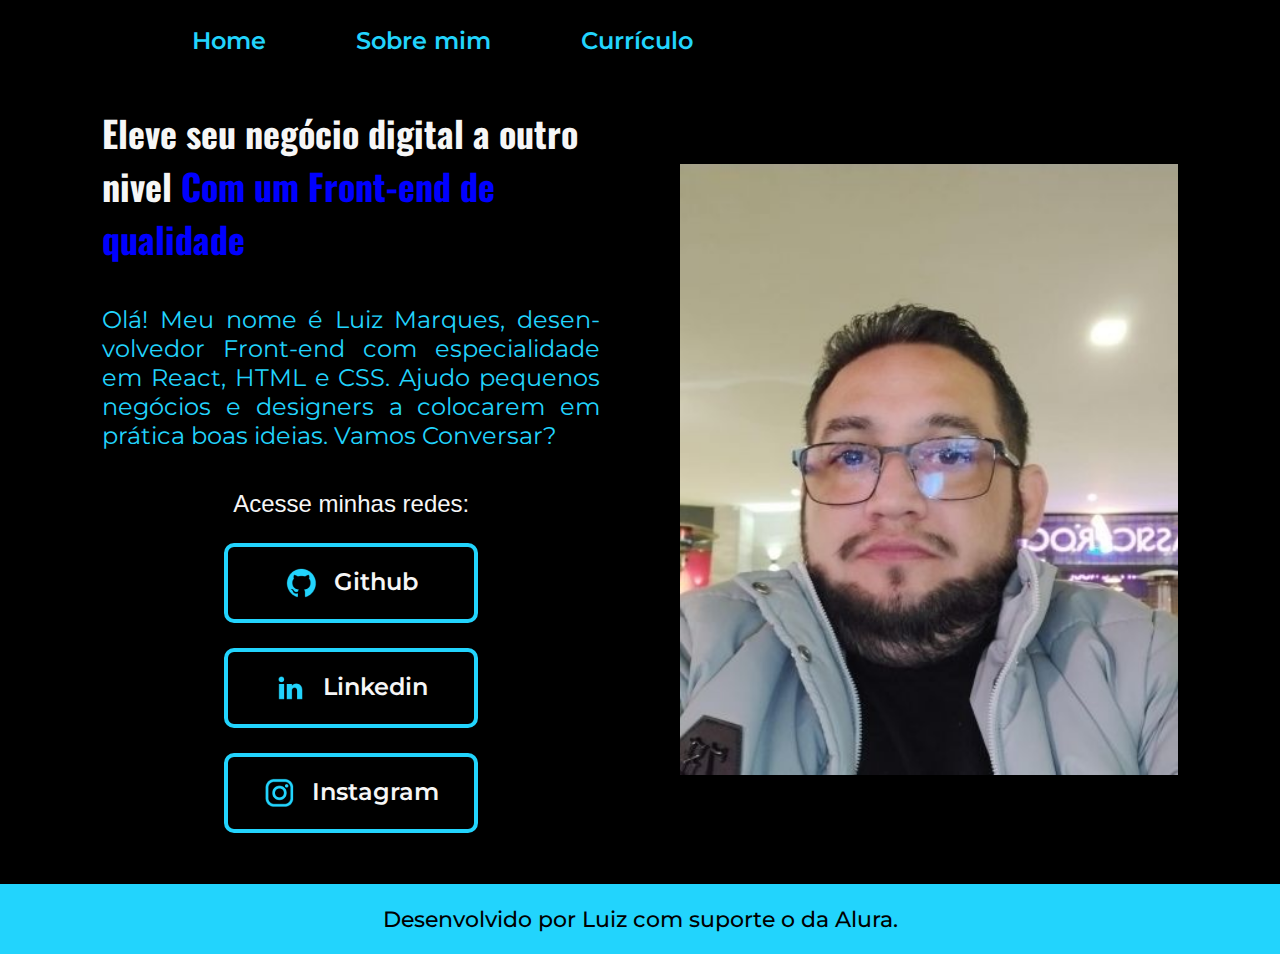
<file: index.html>
<!DOCTYPE html>
<html lang="pt-br">
<head>
    <meta charset="UTF-8">
    <meta name="viewport" content="width=device-width, initial-scale=1.0">
    <title>Document</title>
    <link rel="stylesheet" href="./styles/style.css">
</head>
<body>
    <header class="cabecalho">
        <nav class="cabecalho__menu">
            <a class="cabecalho__menu__link" href="index.html">Home</a>
            <a class="cabecalho__menu__link" href="about.html">Sobre mim</a>
            <a class="cabecalho__menu__link" href="curriculo.html">Currículo</a>
        </nav>
    </header>
    <main class="apresentacao">
        <section class="apresentacao__conteudo">
            <h1 class="apresentacao__conteudo__titulo">Eleve seu negócio digital a outro nivel
            <strong class="titulo-destaque">Com um Front-end de qualidade
            </strong></h1>
        <p class="apresentacao__conteudo__texto">Olá! Meu nome é Luiz Marques, desenvolvedor Front-end com especialidade em React, HTML e CSS. Ajudo pequenos negócios e designers a colocarem em prática boas ideias. Vamos Conversar?</p>
        <div class="apresentacao__links">
            <h2 class="apresentacao_links_subtitulo">Acesse minhas redes:</h2>
            <a class="apresentacao__links__link" href="https://github.com/LuizMarques84">
                <img src="./assets/github.png" alt="">
                Github</a>
            <a class="apresentacao__links__link" href="https://www.linkedin.com/in/luiz-edglei-marques">
                <img src="./assets/linkedin.png" alt="">
                Linkedin</a>
            <a class="apresentacao__links__link" href="https://instagram.com/LuizMarques84">
                <img src="./assets/instagram.png" alt="">
                Instagram</a>
        </div>
    </section>
        <img class="apresentacao__imagem" src="./assets/Foto do Luiz.jpg" alt="Foto do Luiz">
    </main>
    <footer class="rodape">
        <p>Desenvolvido por Luiz com suporte o da Alura.</p>
    </footer>
</body>
</html>
</file>
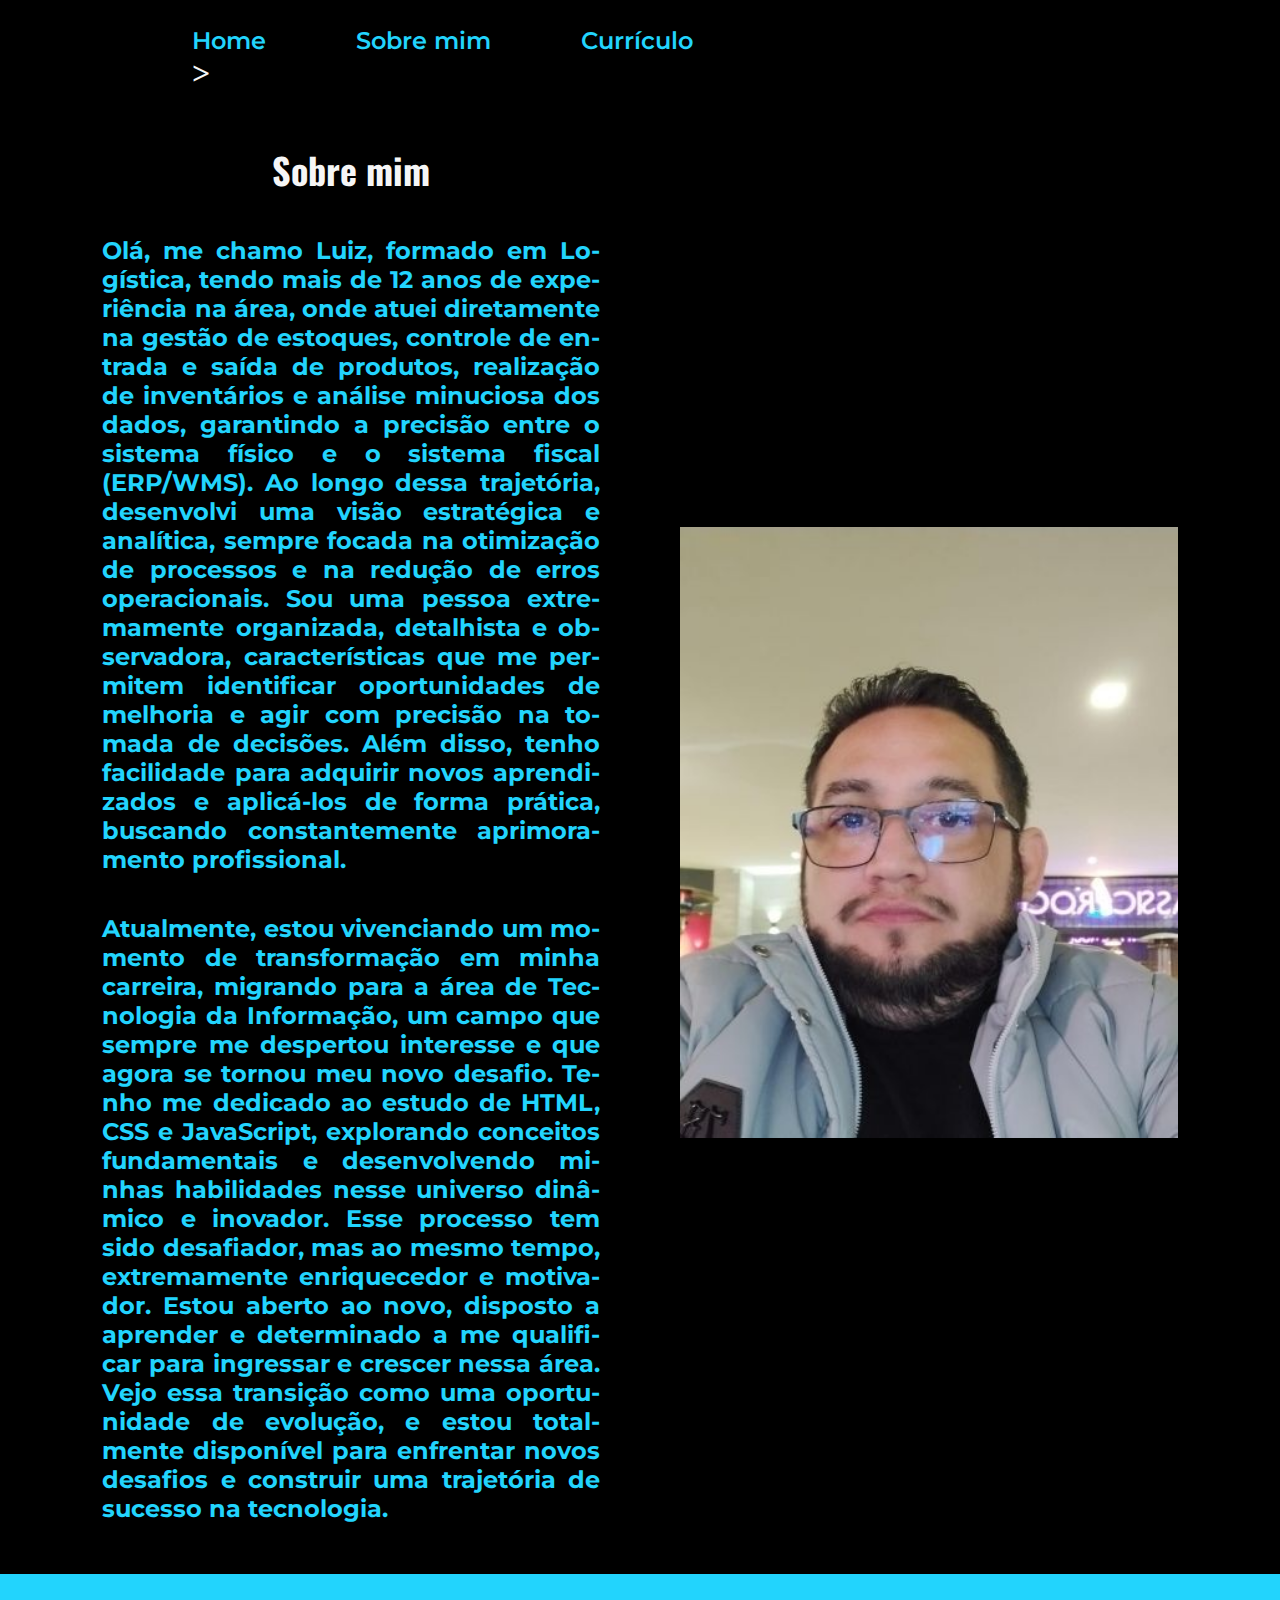
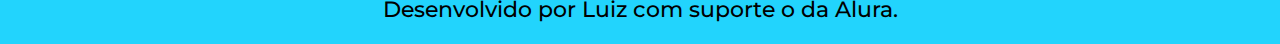
<file: about.html>
<!DOCTYPE html>
<html lang="pt-br">
<head>
    <meta charset="UTF-8">
    <meta http-equiv="x-UA-Compatible" content="IE=edge">
    <meta name="viewport" content="width=device-width, initial-scale=1.0">
    <title>Sobre mim</title>
    <link rel="stylesheet" href="./styles/style.css">
</head>
<body>
    <h1>
        <header class="cabecalho">
            <nav class="cabecalho__menu">
                <a class="cabecalho__menu__link" href="index.html">Home</a>
                <a class="cabecalho__menu__link" href="about.html">Sobre mim</a>
                <a class="cabecalho__menu__link" href="curriculo.html">Currículo</a>
            </nav>>
        </header>
        <main class="apresentacao">
            <section class="apresentacao__conteudo">
                <h1 class="apresentacao__conteudo__titulo">Sobre mim</h1>
                <p class="apresentacao__conteudo__texto">Olá, me chamo Luiz, formado em Logística, tendo mais de 12 anos de experiência na área, onde atuei diretamente na gestão de estoques, controle de entrada e saída de produtos, realização de inventários e análise minuciosa dos dados, garantindo a precisão entre o sistema físico e o sistema fiscal (ERP/WMS). Ao longo dessa trajetória, desenvolvi uma visão estratégica e analítica, sempre focada na otimização de processos e na redução de erros operacionais. Sou uma pessoa extremamente organizada, detalhista e observadora, características que me permitem identificar oportunidades de melhoria e agir com precisão na tomada de decisões. Além disso, tenho facilidade para adquirir novos aprendizados e aplicá-los de forma prática, buscando constantemente aprimoramento profissional.</p>
                <p class="apresentacao__conteudo__texto">Atualmente, estou vivenciando um momento de transformação em minha carreira, migrando para a área de Tecnologia da Informação, um campo que sempre me despertou interesse e que agora se tornou meu novo desafio. Tenho me dedicado ao estudo de HTML, CSS e JavaScript, explorando conceitos fundamentais e desenvolvendo minhas habilidades nesse universo dinâmico e inovador. Esse processo tem sido desafiador, mas ao mesmo tempo, extremamente enriquecedor e motivador. Estou aberto ao novo, disposto a aprender e determinado a me qualificar para ingressar e crescer nessa área. Vejo essa transição como uma oportunidade de evolução, e estou totalmente disponível para enfrentar novos desafios e construir uma trajetória de sucesso na tecnologia.</p>
            </section>
            <img class="apresentacao__imagem" src="./assets/Foto do Luiz.jpg" alt="Foto do Luiz">
        </main>
        <footer class="rodape">
            <p>Desenvolvido por Luiz com suporte o da Alura.</p>
        </footer>
    </h1>
</body>
</html>
</file>
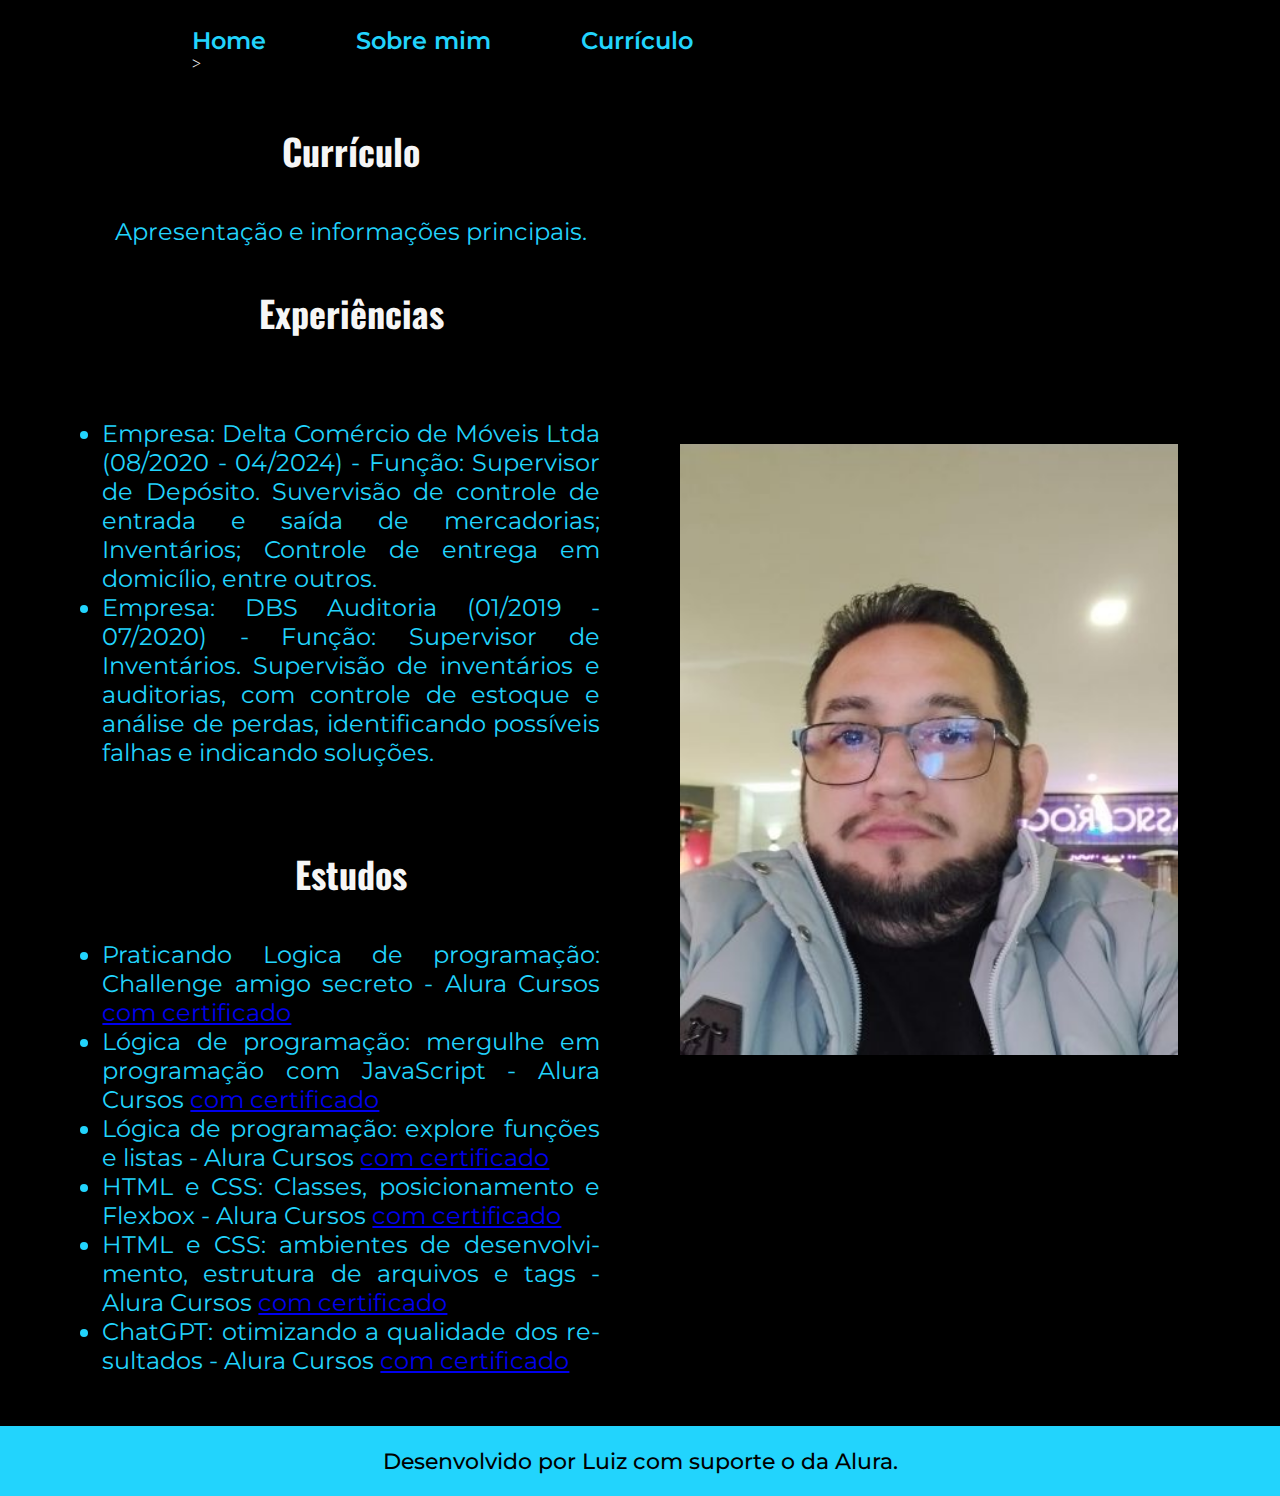
<file: curriculo.html>
<!DOCTYPE html>
<html lang="en">
<head>
    <meta charset="UTF-8">
    <meta name="viewport" content="width=device-width, initial-scale=1.0">
    <title>Document</title>
    <link rel="stylesheet" href="./styles/style.css">
</head>
<body>
    <header class="cabecalho">
        <nav class="cabecalho__menu">
            <a class="cabecalho__menu__link" href="index.html">Home</a>
            <a class="cabecalho__menu__link" href="about.html">Sobre mim</a>
            <a class="cabecalho__menu__link" href="curriculo.html">Currículo</a>
        </nav>>
    </header>
    <main class="apresentacao">
        <section class="apresentacao__conteudo">
            <h1 class="apresentacao__conteudo__titulo">Currículo</h1>
            <p class="apresentacao__conteudo__texto">Apresentação e informações principais.</p>
            <h2 class="apresentacao__conteudo__titulo">Experiências</h2>
            <p class="apresentacao__conteudo__texto">
                <ul class="apresentacao__conteudo__texto">
                    <li>Empresa: Delta Comércio de Móveis Ltda (08/2020 - 04/2024) - Função: Supervisor de Depósito.
                        Suvervisão de controle de entrada e saída de mercadorias; Inventários; Controle de entrega em domicílio, entre outros.
                    </li>
                    <li>Empresa: DBS Auditoria (01/2019 - 07/2020) - Função: Supervisor de Inventários.
                        Supervisão de inventários e auditorias, com controle de estoque e análise de perdas, identificando possíveis falhas e indicando soluções.
                    </li>
                </ul>
            </p>
            <h2 class="apresentacao__conteudo__titulo">Estudos</h2>
            <div class="apresentacao__conteudo__texto">
            <ul class="apresentacao__conteudo__texto">
                <li>Praticando Logica de programação: Challenge amigo secreto - Alura Cursos <a href="https://cursos.alura.com.br/user/luizmarques1984/course/logica-programacao-challenge-amigo-secreto/certificate">com certificado</a> </li>
                <li>Lógica de programação: mergulhe em programação com JavaScript - Alura Cursos <a href="https://cursos.alura.com.br/user/luizmarques1984/course/logica-programacao-mergulhe-programacao-javascript/certificate">com certificado</a></li>
                <li>Lógica de programação: explore funções e listas - Alura Cursos <a href="https://cursos.alura.com.br/user/luizmarques1984/course/logica-programacao-funcoes-listas/certificate">com certificado</a></li>
                <li>HTML e CSS: Classes, posicionamento e Flexbox - Alura Cursos <a href="https://cursos.alura.com.br/user/luizmarques1984/course/html-css-classes-posicionamento-flexbox/certificate">com certificado</a></li>
                <li>HTML e CSS: ambientes de desenvolvimento, estrutura de arquivos e tags - Alura Cursos <a href="https://cursos.alura.com.br/user/luizmarques1984/course/html-css-ambiente-arquivos-tags/certificate">com certificado</a></li>
                <li>ChatGPT: otimizando a qualidade dos resultados - Alura Cursos <a href="https://cursos.alura.com.br/user/luizmarques1984/course/chatgpt-otimizando-qualidade-resultados/certificate">com certificado</a></li>
            </ul>
            </div>
        </section>
            <img class="apresentacao__imagem" src="./assets/Foto do Luiz.jpg" alt="Foto do Luiz">
    </main>
    <footer class="rodape">
        <p>Desenvolvido por Luiz com suporte o da Alura.</p>
    </footer>
</body>
</html>
</file>
<file: styles/style.css>
@import url('https://fonts.googleapis.com/css2?family=Montserrat:ital,wght@0,100..900;1,100..900&family=Oswald:wght@200..700&display=swap');

:root {
    --cor-primaria: #000000;
    --cor-secundaria: #f6f6f6;
    --cor-terciaria: #22d4fd;
    --cor-hover: #272727;

    --font-primaria: 'Krona One', sans-serif;
    --font-secundaria: 'Montserrat', sans-serif;
}

* {
    margin: 0;
    padding: 0;
}

body {
    box-sizing: border-box;
    background-color: var(--cor-primaria);
    color: var(--cor-secundaria);
}

.cabecalho {
    padding: 2% 0% 0% 15%;
}

.cabecalho__menu {
    display: flex;
    gap: 90px;
}

.cabecalho__menu__link {
    font-family: var(--font-secundaria);
    font-size: 1.5rem;
    font-weight: 600;
    color: var(--cor-terciaria);
    text-decoration: none;
}

.apresentacao {
    padding: 4% 8%;
    display: flex;
    align-items: center;
    justify-content: space-between;
    gap: 80px;
}

.apresentacao__conteudo {
    width: 50%;
    display: flex;
    align-items: center;
    flex-direction: column;
    gap: 40px;
}

.titulo-destaque {
    color: blue;
}

.apresentacao__conteudo__titulo {
    font-size: 2.25rem;
    font-family: "Oswald", sans-serif;
}

.apresentacao__conteudo__texto {
    font-size: 1.5rem;
    font-family: var(--font-secundaria);
}

.apresentacao__conteudo__texto {
    text-decoration: none;
    color: var(--cor-terciaria);
    text-align: justify;
    hyphens: auto;
}

.apresentacao__links {
    display: flex;
    flex-direction: column;
    justify-content: space-between;
    align-items: center;
    gap: 25px;
   }

.apresentacao_links_subtitulo {
    font-family: var(--font-primaria);
    font-weight: 400;
    font-size: 1.5rem;
}

.apresentacao__links__link {
    display: flex;
    justify-content: center;
    gap: 16px;
    border: 4px solid var(--cor-terciaria);
    width: 100%;
    text-align: center;
    border-radius: 10px;
    font-size: 1.5rem;
    font-weight: 600;
    padding: 20px 5px;
    text-decoration: none;
    color: var(--cor-secundaria);
    font-family: var(--font-secundaria);
}


.apresentacao__links__link:hover {
    background-color: #272727;
}

.apresentacao__imagem {
    width: 50%;
}

.rodape {
    padding: 22px;
    color: var(--cor-primaria);
    background-color: var(--cor-terciaria);
    text-align: center;
    font-family: var(--font-secundaria);
    font-size: 1.35rem;
    font-weight: 500;
}

@media (max-width: 1200px) {

    .cabecalho {
        padding: 10%;
    }

    .cabecalho__menu {
        justify-content: center;
    }

    .apresentacao {
        flex-direction: column-reverse;
        padding: 5%;
    }

    .apresentacao__conteudo {
        width: auto;
    }
}
</file>
